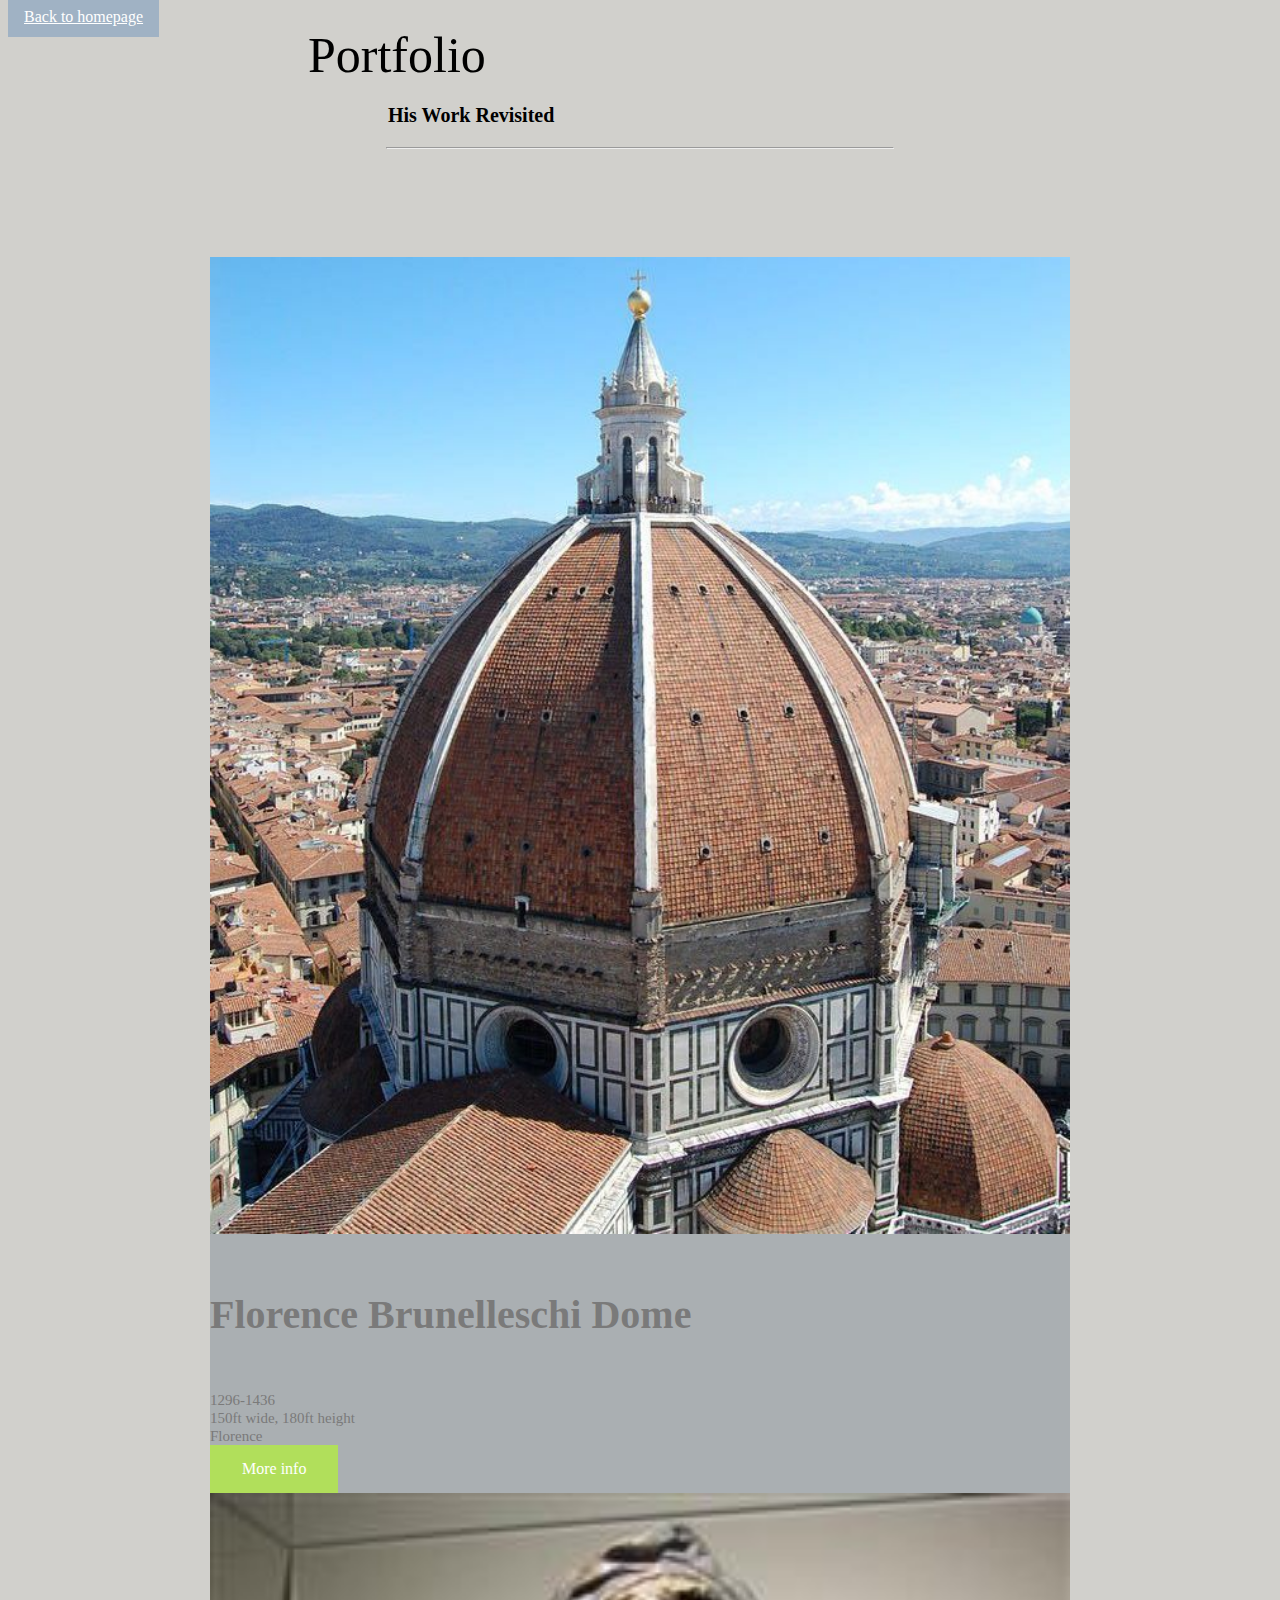
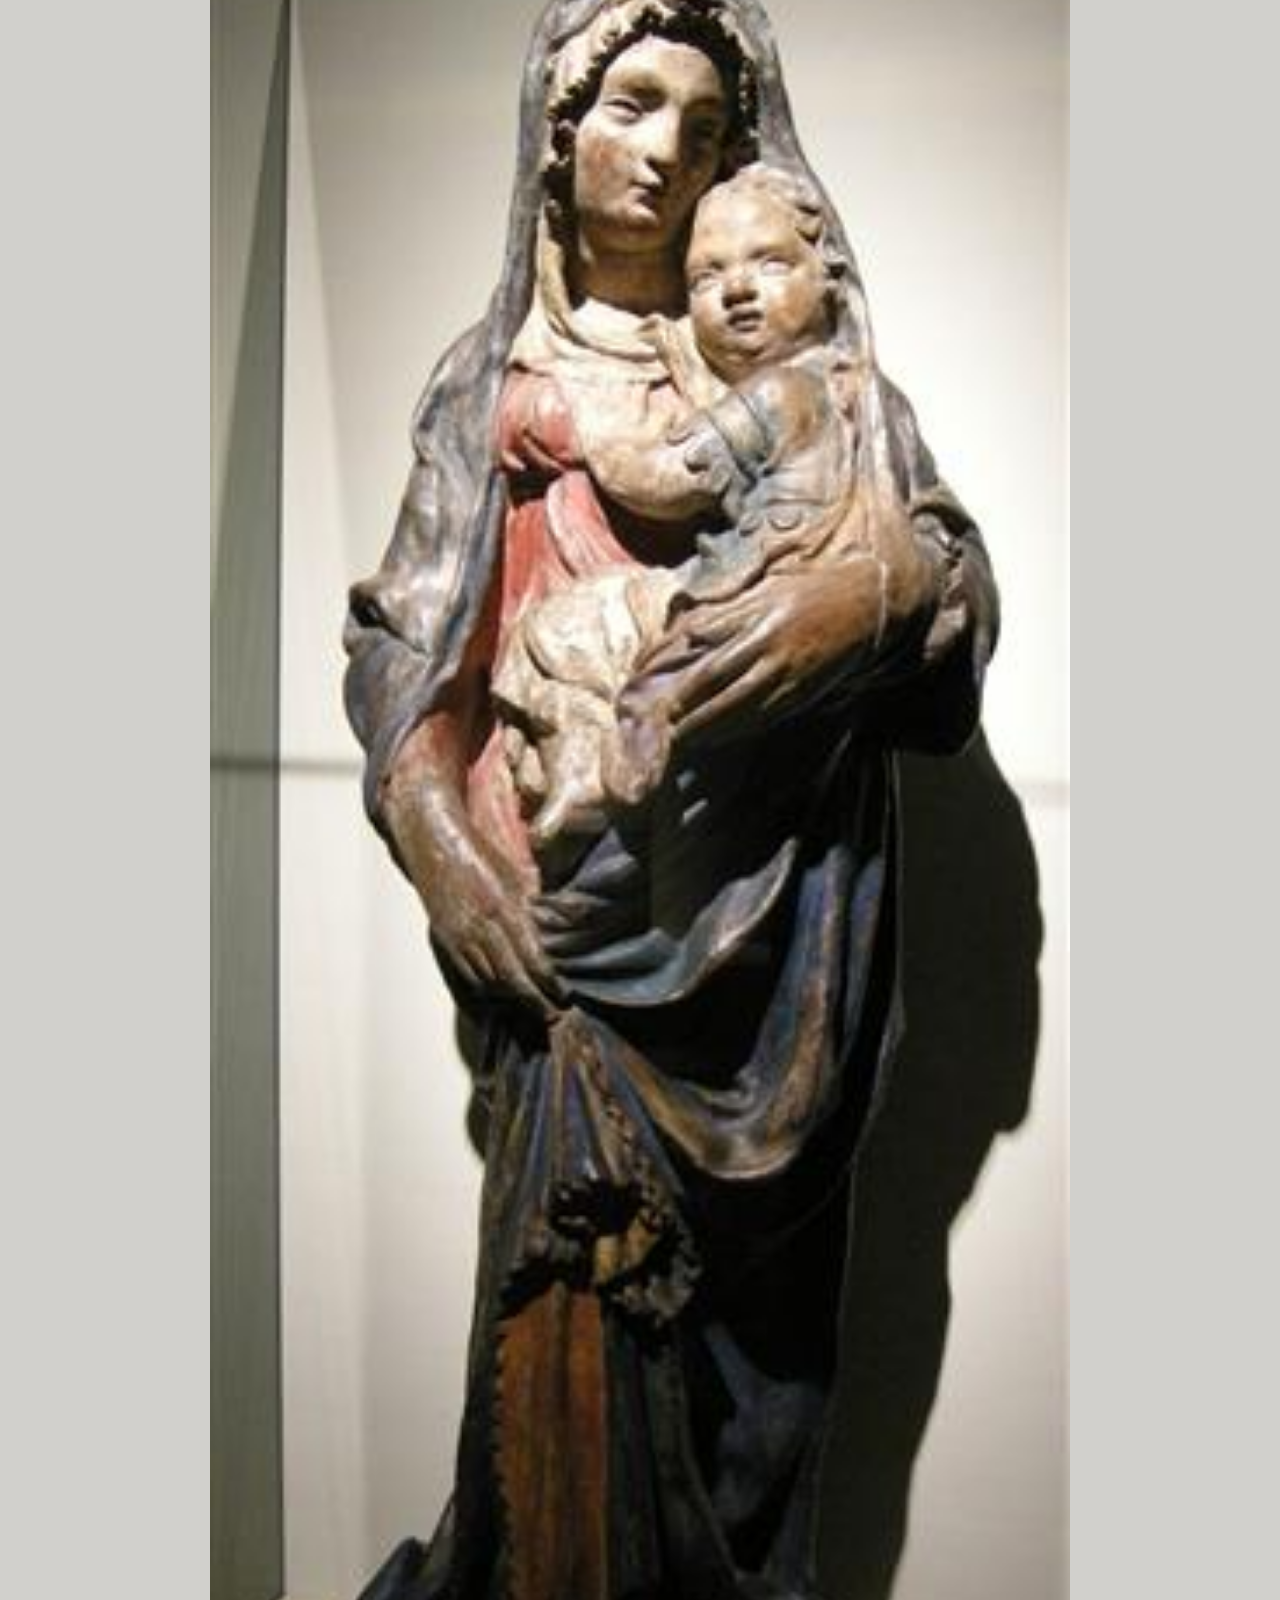
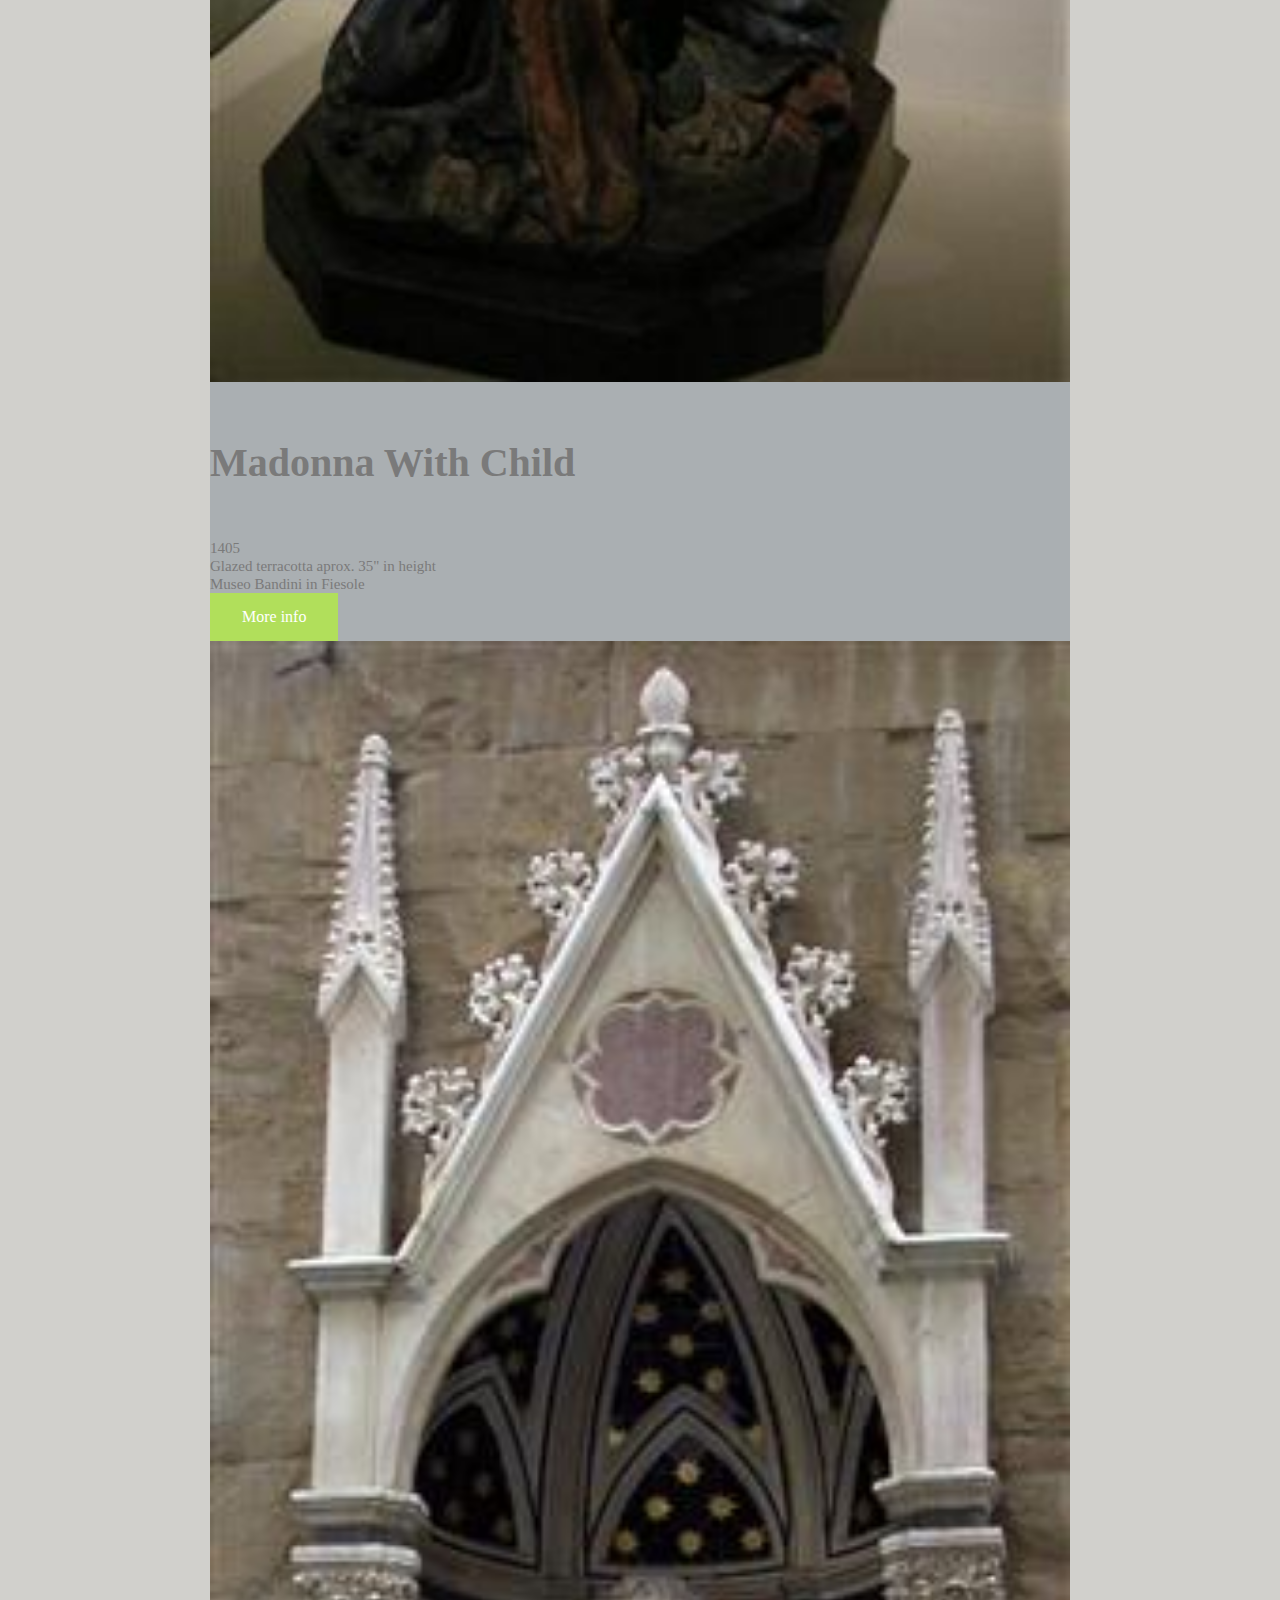
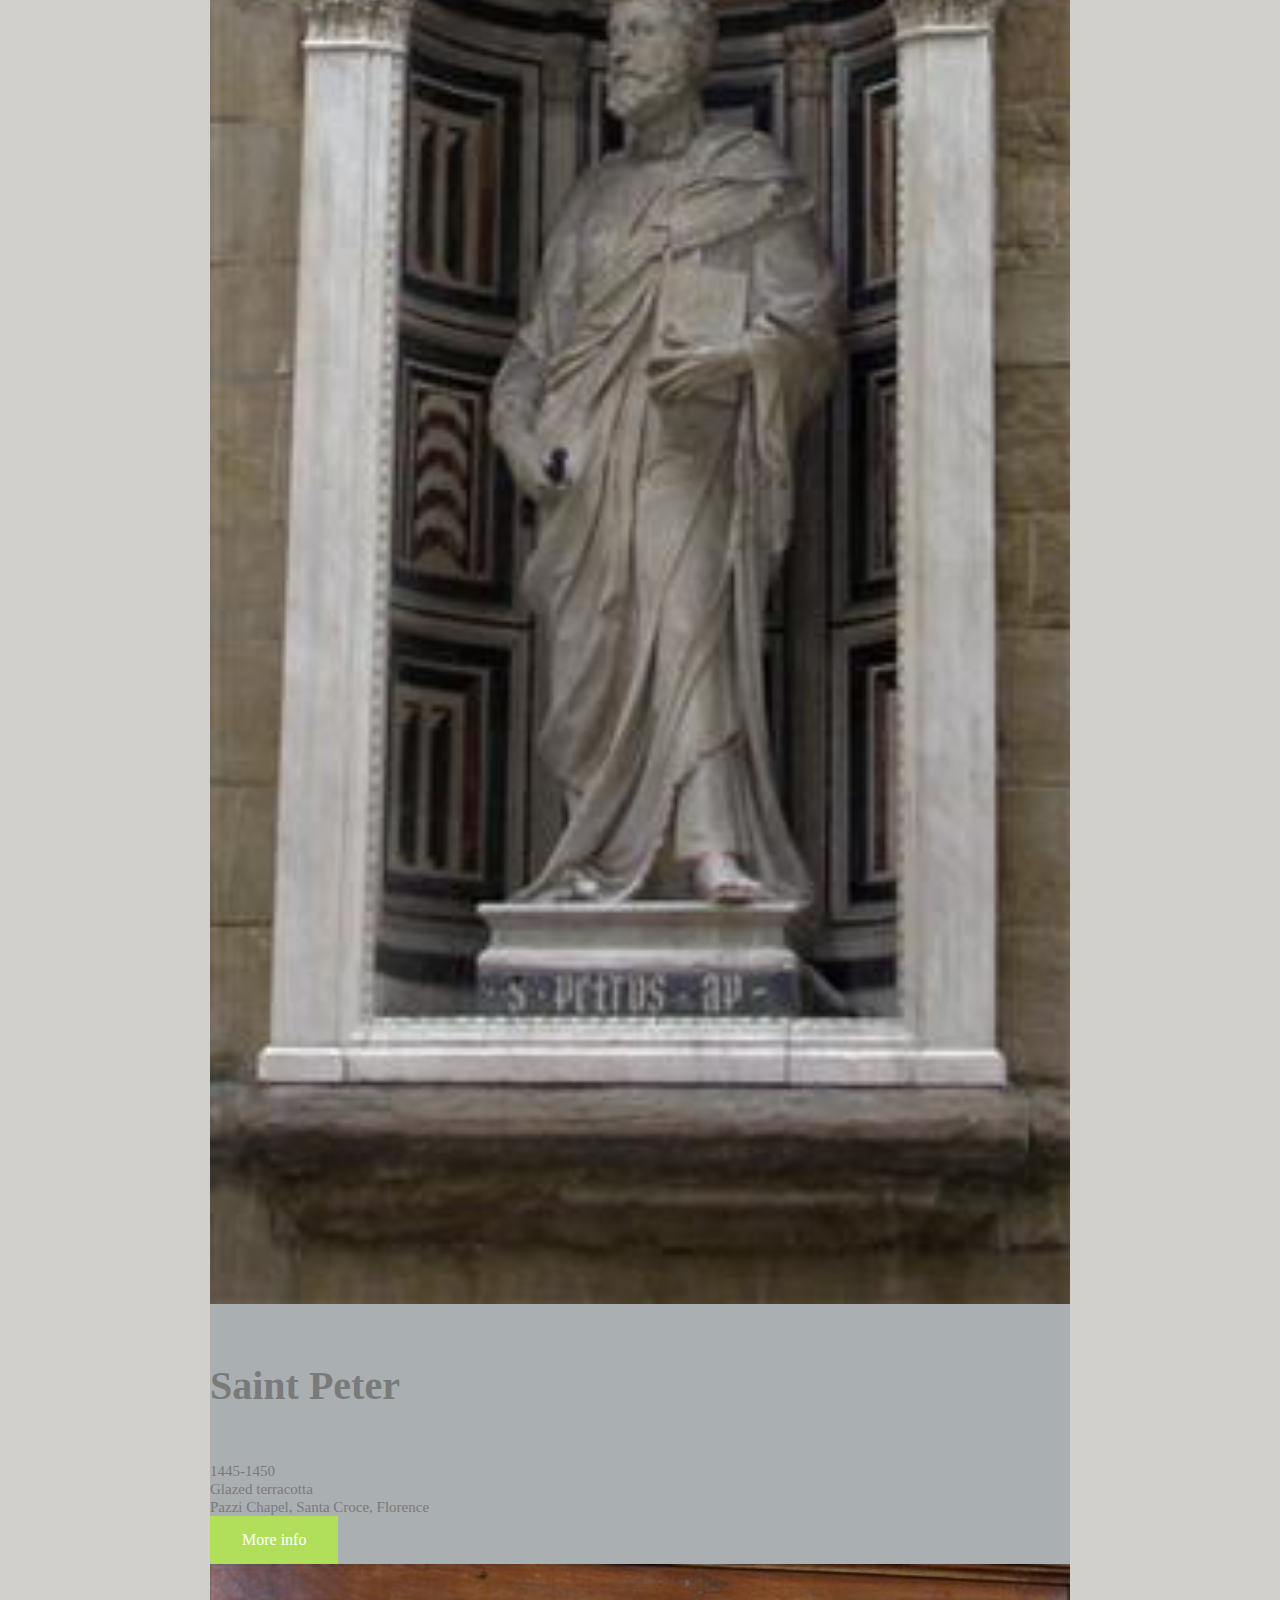
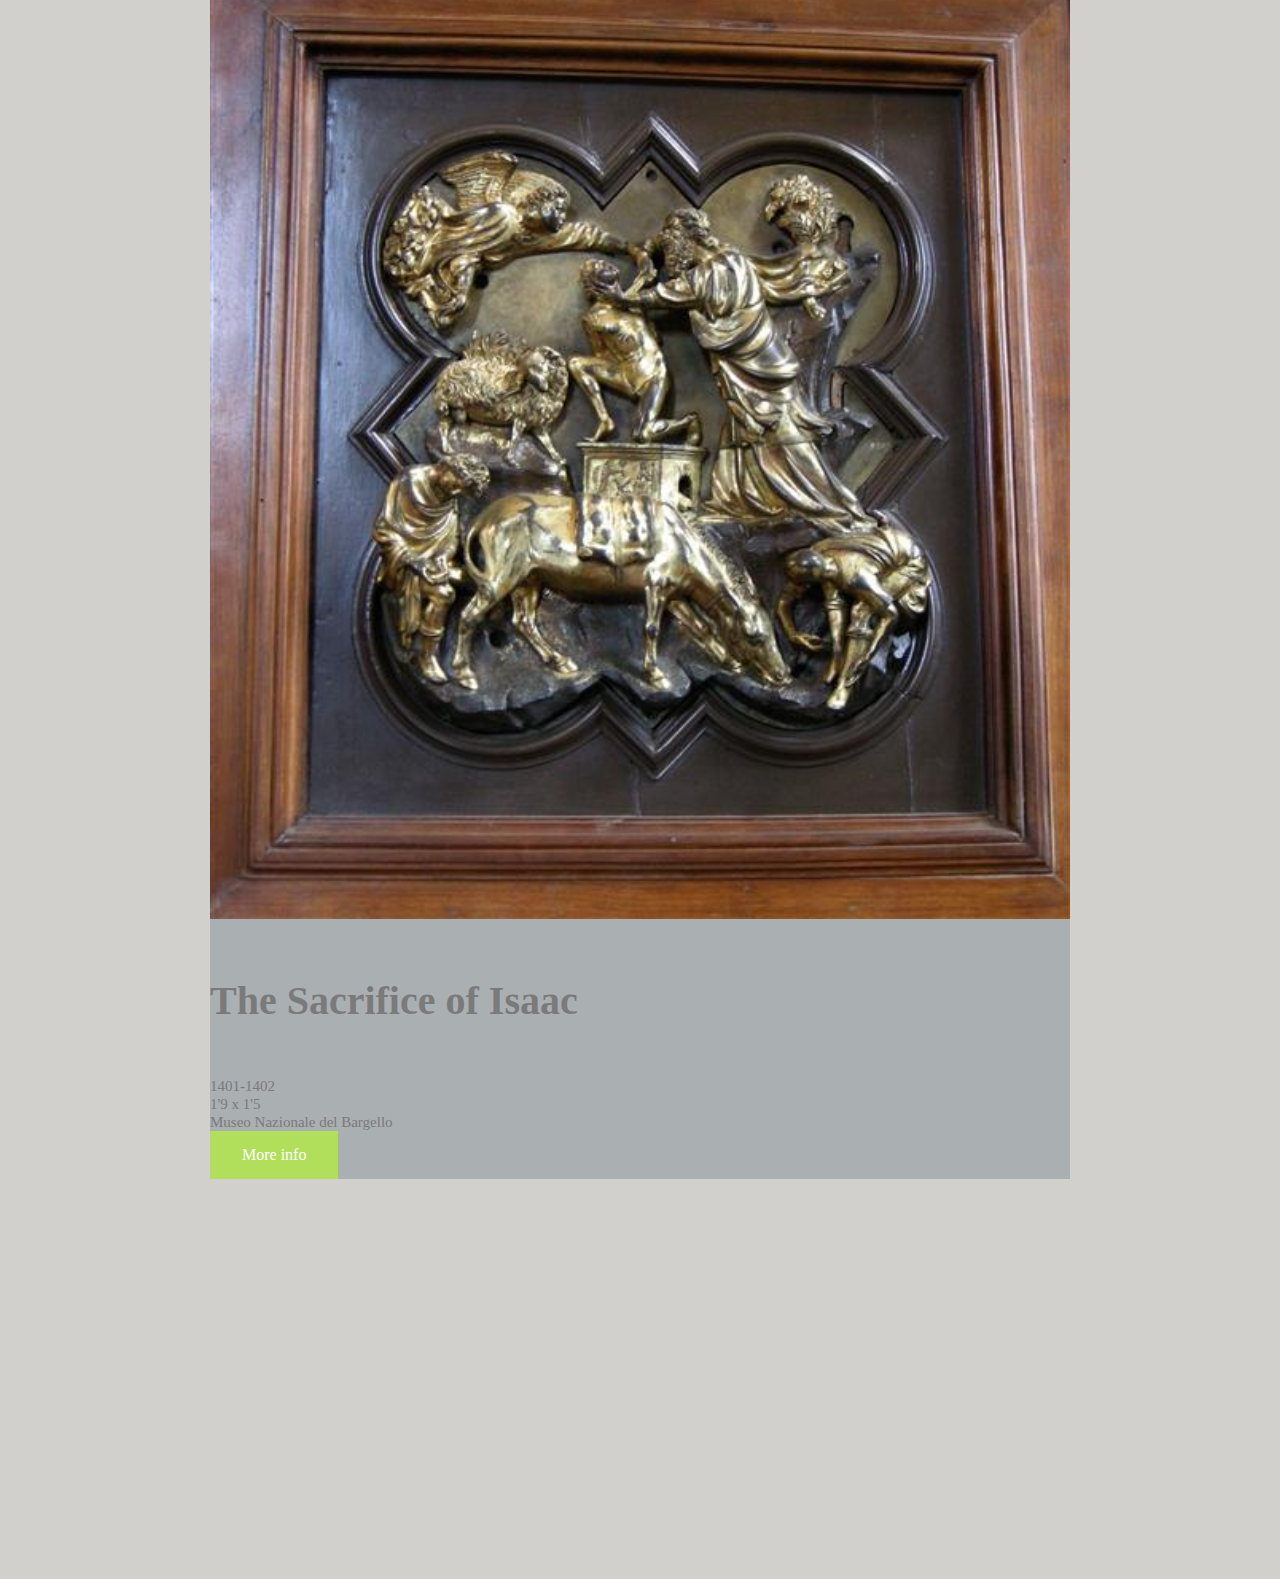
<file: portfolio.html>
<!doctype html>
<html lang="en">
  <head>
    <!-- Required meta tags -->
    <meta charset="utf-8">
    <meta name="viewport" content="width=device-width, initial-scale=1">

    <!-- Bootstrap CSS -->
    <link href="https://cdn.jsdelivr.net/npm/bootstrap@5.1.3/dist/css/bootstrap.min.css" rel="stylesheet" integrity="sha384-1BmE4kWBq78iYhFldvKuhfTAU6auU8tT94WrHftjDbrCEXSU1oBoqyl2QvZ6jIW3" crossorigin="anonymous">
    <title> Filippo Brunelleschi Portfolio</title>

    <link href="style.css" rel="stylesheet">
     <!-- Add icon library -->
     <link rel="stylesheet" href="https://cdnjs.cloudflare.com/ajax/libs/font-awesome/4.7.0/css/font-awesome.min.css">
    
  </head>

  <body>
<!-- <h1-p>PORTFOLIO</h1-p>
<p>This will be a brief rundown of his career and accomplishments</p> -->
<a class="backbutton" href="index.html">Back to homepage</a>
<!-- 

<div class="photos">
<img src="images/florence-brunelleschi-dome.jpg" alt="dome">
<img src="images/saint-peter-1413.jpg!Large.jpg" alt="saint-peter-1413">
<img src="images/madonna-with-child.jpg!Large.jpg" alt="madonna-with-child">
<img src="images/the-sacrifice-of-isaac-bronze-competition-relief-for-the-baptistry-doors-florence-1401-bronze-1401.jpg!Large.jpg" alt="the">
</div> -->
<div>
<h1-p class="h1-p">Portfolio</h1-p>
<h3>His Work Revisited</h3>
<hr>
</div>


<section id="portfolio">
    <div class="container">
    <div class="col-lg-4">
        <div class="card-portfolioContent">
            <img class="card-img-top" src="images/florence-brunelleschi-dome.jpg" alt="Card image" style="width:100%">
            <div class="card-body">
                <h4 class="card-title">Florence Brunelleschi Dome</h4>
                <p-p>1296-1436<br>150ft wide, 180ft height<br>Florence</p-p>
                <div class="text-center">
                    <a href="https://www.florenceinferno.com/the-brunelleschi-dome/" class="moreinfo">More info</a>
                </div>
            </div>
        </div>
    </div>


    <div class="col-lg-4">
    <div class="card-portfolioContent">
        <img class="card-img-top" src="images/madonna-with-child.jpg!Large.jpg" alt="Card image" style="width:100%">
        <div class="card-body">
            <h4 class="card-title">Madonna With Child</h4>
            <p-p>1405<br>Glazed terracotta aprox. 35" in height<br>Museo Bandini in Fiesole</p-p>
            <div class="text-center">
                <a href="https://thatsarte.com/blog/highlights/italian-clay-art-brunelleschi-madonna/#:~:text=An%20adorable%20clay%20sculpture%20of,downcast%20eyes%2C%20deep%20in%20thought." class="moreinfo">More info</a>
            </div>
        </div>
    </div>
    </div>


<div class="col-lg-4">
    <div class="card-portfolioContent">
        <img class="card-img-top" src="images/saint-peter-1413.jpg!Large.jpg" alt="Card image" style="width:100%">
        <div class="card-body">
            <h4 class="card-title">Saint Peter</h4>
            <p-p>1445-1450<br>Glazed terracotta<br>Pazzi Chapel, Santa Croce, Florence</p-p>
            <div class="text-center">
                <a href="https://qspace.library.queensu.ca/handle/1974/24727?show=full" class="moreinfo">More info</a>
            </div>
        </div>
    </div>
</div>
<div class="col-lg-4">
    <div class="card-portfolioContent">
        <img class="card-img-top" src="images/the-sacrifice-of-isaac-bronze-competition-relief-for-the-baptistry-doors-florence-1401-bronze-1401.jpg!Large.jpg" alt="Card image" style="width:100%">
        <div class="card-body">
            <h4 class="card-title">The Sacrifice of Isaac</h4>
            <p-p>1401-1402<br>1'9 x 1'5<br>Museo Nazionale del Bargello</p-p>
            <div class="text-center">
                <a href="https://dipraarora.medium.com/the-sacrifice-of-isaac-by-filippo-brunelleschi-lorenzo-ghiberti-a7588c5de27d" class="moreinfo">More info</a>
            </div>
        </div>
    </div>
</div>
</div>



</section>

  


      <!-- optional javascript; choose one of the two! -->
   
    <!-- Option 1: Bootstrap Bundle with Popper -->
    <script src="https://cdn.jsdelivr.net/npm/bootstrap@5.1.3/dist/js/bootstrap.bundle.min.js" integrity="sha384-ka7Sk0Gln4gmtz2MlQnikT1wXgYsOg+OMhuP+IlRH9sENBO0LRn5q+8nbTov4+1p" crossorigin="anonymous"></script>

    <!-- Option 2: Separate Popper and Bootstrap JS -->
    <!--
    <script src="https://cdn.jsdelivr.net/npm/@popperjs/core@2.10.2/dist/umd/popper.min.js" integrity="sha384-7+zCNj/IqJ95wo16oMtfsKbZ9ccEh31eOz1HGyDuCQ6wgnyJNSYdrPa03rtR1zdB" crossorigin="anonymous"></script>
    <script src="https://cdn.jsdelivr.net/npm/bootstrap@5.1.3/dist/js/bootstrap.min.js" integrity="sha384-QJHtvGhmr9XOIpI6YVutG+2QOK9T+ZnN4kzFN1RtK3zEFEIsxhlmWl5/YESvpZ13" crossorigin="anonymous"></script>
    -->
</body>
</html>
</file>
<file: style.css>
body {
        background-color: #D1D0CC;
      }
      .backbutton {
          background-color: rgb(160, 178, 196); /* Blue background */
          border: none; /* Remove borders */
          color: white; /* White text */
          padding: 12px 16px; /* Some padding */
          font-size: 16px; /* Set a font size */
          cursor: pointer; /* Mouse pointer on hover */
        }
      .backbutton:hover {
        background-color: RoyalBlue;
      }

      h1 {
        color:#7a7a7a;
        font-style:inherit;
        font-size: 55px;
        font-family: 'Times New Roman', Times, serif;
        transform: translate(-850px, -600px);
        text-align: right;
        position:relative;
      }
      h2 {
        color:#7a7a7a;
        font-style:inherit;
        font-size: 18px;
        font-family: 'Times New Roman', Times, serif;
        text-align: right;
        transform: translate(-405px, -560px);

      }
      p {
        color:#b3b3b3;
        font-style: italic;
        font-size:25px;
        font-family: 'Times New Roman', Times, serif;
        transform: translate(260px, 175px);
      }
      p2 {
        color:#7a7a7a;
        font-style: inherit;
        font-size:12px;
        font-family: 'Times New Roman', Times, serif;
        position: relative; left:1160px; bottom: 540px; 

      
      }
      .box1 {
        background-color:#2D1C14;
        width: 250px;
        height: 215px;
        transform: translate(320px, -785px);

      }
      .box2 {
        background-color:#AAAFB2;
        width: 430px;
        height: 420px;
        transform: translate(650px, -1000px);
      }

      .container {
        margin-left: auto;
        margin-right: auto;
        width: 860px;
        transform: translateY(500px);
      }
     
      main {
        background-color: rgba(240, 255, 255, 0.637);
        height: 100px;
        
      }
      .image {
        transform: scale(0.5, 0.5);
        position: relative;
        top: -50px;
      }
      a {
        color: black;
        font-family: 'Times New Roman', Times, serif;
      }
   
    .row {
      background-color: rgba(0, 0, 0, 0.623);
      height: 200px;
    }
  nav {
    text-align: left;
    font-size: 20px;
    padding-top: 15px ;
    padding-bottom: 15px;
    transform: translate(330px, 10px);
    
  }
  nav a {
  text-decoration: none;
  padding-left: 40px;
  }
  #triangle-up {
    width: 0;
    height: 0;
    border-left: 50px solid transparent;
    border-right: 50px solid transparent;
    border-bottom: 90px solid black;
    transform: translate(10px, -60px) scale(0.25);
  }
  #triangle-up-2 {
    width: 0;
    height: 0;
    border-left: 50px solid transparent;
    border-right: 50px solid transparent;
    border-bottom: 90px solid black;
    transform: translate(160px, -150px) scale(0.25);
  }
  #triangle-up-3 {
    width: 0;
    height: 0;
    border-left: 50px solid transparent;
    border-right: 50px solid transparent;
    border-bottom: 90px solid black;
    transform: translate(10px, -180px) scale(0.25);
  }
  #triangle-up-4 {
    width: 0;
    height: 0;
    border-left: 50px solid transparent;
    border-right: 50px solid transparent;
    border-bottom: 90px solid black;
    transform: translate(85px, -270px) scale(0.25);
  }
  #triangle-up-5 {
    width: 0;
    height: 0;
    border-left: 50px solid transparent;
    border-right: 50px solid transparent;
    border-bottom: 90px solid black;
    transform: translate(160px, -295px) scale(0.25);
  }
  #triangle-down {
    width: 0;
    height: 0;
    border-left: 50px solid transparent;
    border-right: 50px solid transparent;
    border-top: 90px solid black;
    transform: translate(85px, -510px) scale(0.25);
  }
  #triangle-down-2 {
    width: 0;
    height: 0;
    border-left: 50px solid transparent;
    border-right: 50px solid transparent;
    border-top: 90px solid black;
    transform: translate(10px, -470px) scale(0.25);
  }
  #triangle-down-3 {
    width: 0;
    height: 0;
    border-left: 50px solid transparent;
    border-right: 50px solid transparent;
    border-top: 90px solid black;
    transform: translate(160px, -630px) scale(0.25);
  }
  #triangle-down-4 {
    width: 0;
    height: 0;
    border-left: 50px solid transparent;
    border-right: 50px solid transparent;
    border-top: 90px solid black;
    transform: translate(85px, -650px) scale(0.25);
  }

 /*PORTFOLIO STUFF*/

 .h1-p {
   font-size: 50px;
   margin-top: auto;
   margin-left: 300px;
   font-family: 'Times New Roman', Times, serif;
 }
 h3 {
  font-size: 20px;
  margin-left: 380px;
  font-family: 'Times New Roman', Times, serif;
 }
 .moreinfo {
   background-color: #b1df5b;
   border: none;
   color: white;
   padding: 15px 32px;
  text-align: center;
  text-decoration: none;
  display: inline-block;
  font-size: 16px;
 }
 .col-lg-4 {
   width:auto;
   transform: translateY(-400px);
 }
 .card-portfolioContent {
   background-color: #AAAFB2;
 }
 .card-title {
  color:#7a7a7a;
  font-style:inherit;
  font-size: 40px;
  font-family: 'Times New Roman', Times, serif;
 }
 p-p {
  color:#7a7a7a;
  font-weight: med;
  font-size: 15px;
  text-align: left;
  font-family: 'Times New Roman', Times, serif;
 }

 /*DEEPDIVE STUFF*/

header {
  background-color:#D1D0CC;
  text-align: left;
  transform: translate(100px, 100px);
}
h1-d {
  color:#7a7a7a;
  font-style:inherit;
  font-size: 20px;
  font-family: 'Times New Roman', Times, serif;
  margin-left: 60px;
  font-weight: bold;
  position: relative;
}
h2-d {
  color:#7a7a7a;
  font-style:inherit;
  font-weight: med;
  font-size: 15px;
  font-family: 'Times New Roman', Times, serif;
  margin-left: 60px;
}
.h3-d {
font-size: 15px;
font-family: Georgia, 'Times New Roman', Times, serif;
font-weight: light;
transform: translate(210px, 200px);
position: absolute;
}
.h6-d {
  font-size: 15px;
  font-family: Georgia, 'Times New Roman', Times, serif;
  font-weight: light;
  transform: translate(220px, 170px);
  position: absolute;
  }
#roman-ruins {
  color:#7a7a7a;
  font-style:inherit;
  font-weight: med;
  font-size: 15px;
  font-family: 'Times New Roman', Times, serif;
  transform: translate(978px, 300px);
}
#perspective {
  color:#7a7a7a;
  font-style:inherit;
  font-weight: med;
  font-size: 15px;
  font-family: 'Times New Roman', Times, serif;
  transform: translate(450px, 280px);
}
#viewpoint {
  color:#7a7a7a;
  font-style:inherit;
  font-weight: med;
  font-size: 15px;
  font-family: 'Times New Roman', Times, serif;
  transform: translate(390px, 80px);
}
aside {
  text-align: left;
  transform: translate(-105px, -60px);
}
.p-2 {
font-size: 15px;
font-family: Georgia, 'Times New Roman', Times, serif;
font-weight: light;
color:#b18e79;
}
.p-3 {
  font-size: 15px;
  font-family: Georgia, 'Times New Roman', Times, serif;
  font-weight: light;
  transform: translate(720px, 88px);
  color:#b18e79;
  }
  .p-4 {
    font-size: 15px;
    font-family: Georgia, 'Times New Roman', Times, serif;
    font-weight: light;
    transform: translate(1250px, -15px);
    color:#b18e79;
    }
hr {
width: 40%;
margin:left;
}
footer {
  background-color: rgba(181, 187, 187, 0.699);
  height: 100px;
}
.box4 {
  background-color: #ac9e97;
  width: 270px;
  height: 300px;
  transform: translate(820px, -280px);
  position:relative;
}
.box5 {
  background-color: #c0b9b5;
  width: 500px;
  height: 250px;
  transform: translate(160px, 50px);
  position:relative;

}
.box6 {
  background-color: #b18e79;
  width: 360px;
  height: 450px;
  transform: translate(1240px, -670px);
  position:relative;

}
.roman-ruin {
  transform: translate(1200px, -1090px);
}
.roman-ruin-2 {
  transform: translate(-400px, -900px);
  position: relative;
}
.perspective-drawing {
  transform: translate(640px, -990px);
 }
 .perspective-drawing-2 {
  transform: translate(620px, -1200px);
 }

/*ARTISTBIO STUFF*/
.bioimage {
  width: 50%;
}
h1-a {
   font-size: 464%;
   font-family: Georgia, 'Times New Roman', Times, serif;
  }
  i {
   font-size: 214%;
   font-family: Georgia, 'Times New Roman', Times, serif;
  }
  .divide {
    background: #d9d9d9; 
    margin: 5%; 
    padding: 2%;
    text-align: center;
  }
  .divide1 {
    background: white;
    margin: 2%;
  }
  .divide2 {
   text-align: left; 
   margin-top: 0%;
   margin-bottom: 0%;
   margin-left: 21%;
   margin-right: 21%;
  }
  p-b {
    margin-left: 325px;
    text-decoration: underline;
  }
  .video {
    padding-top: 20px;
    margin-left: 150px;
  }
</file>
